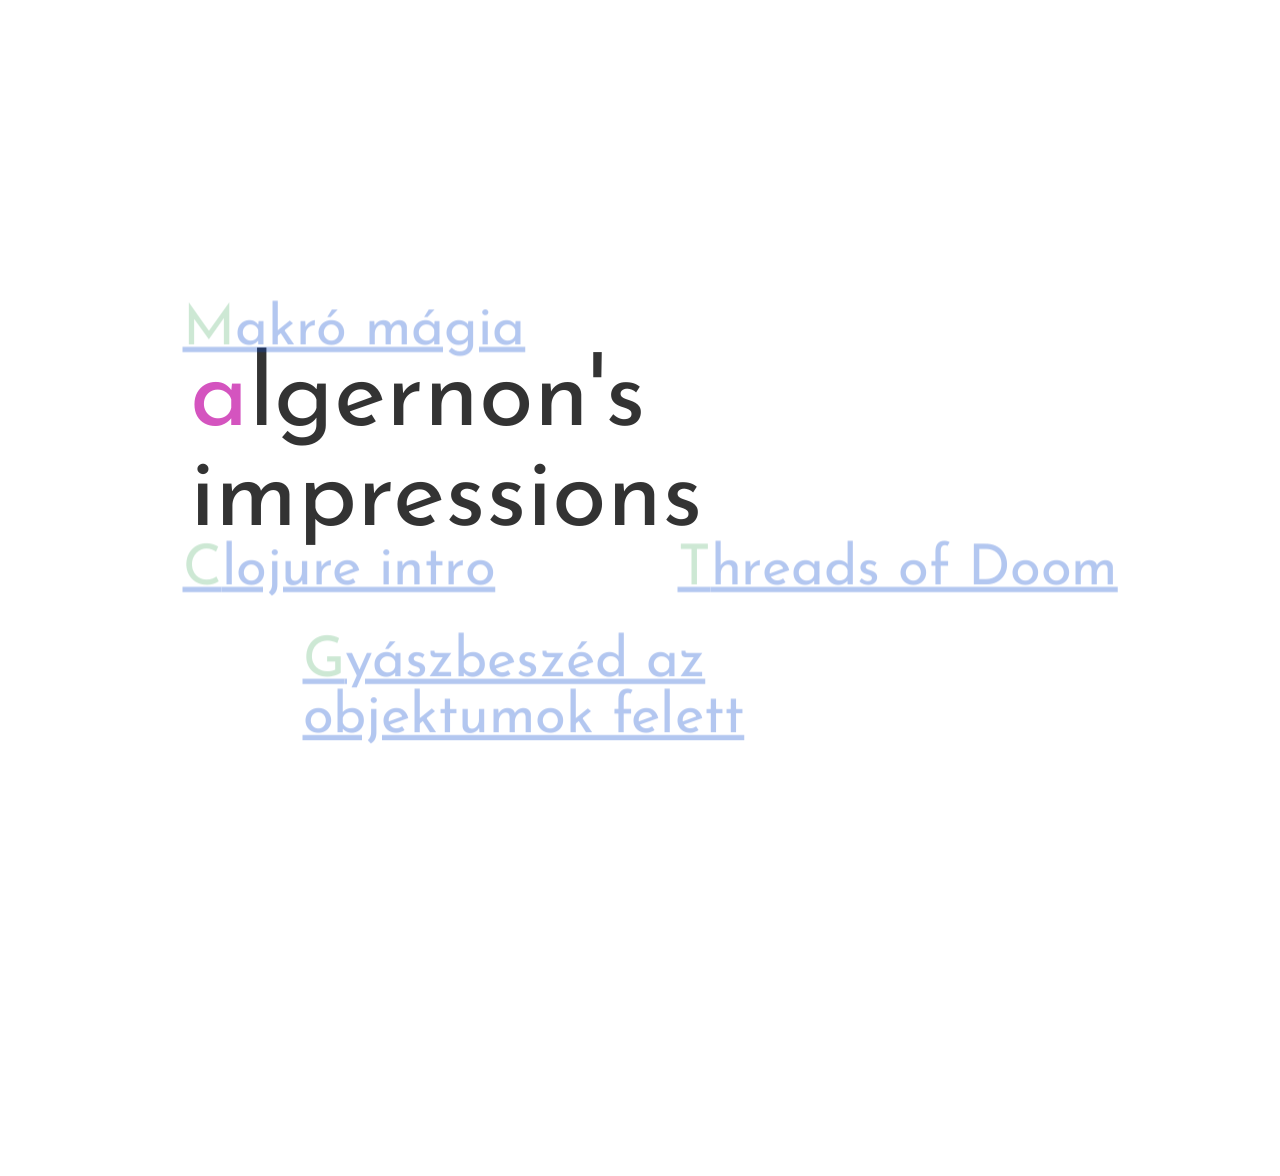
<file: index.html>
<!DOCTYPE html>
<html>
  <head>
    <meta http-equiv="refresh" content="0; index/">
    <title>Impressions</title>
  </head>
  <body>
    <p>If your browser does not automatically redirect, you want
    to <a href="index/">browse here</a> for the list of impressions
    available.</p>
  </body>
</html>
</file>
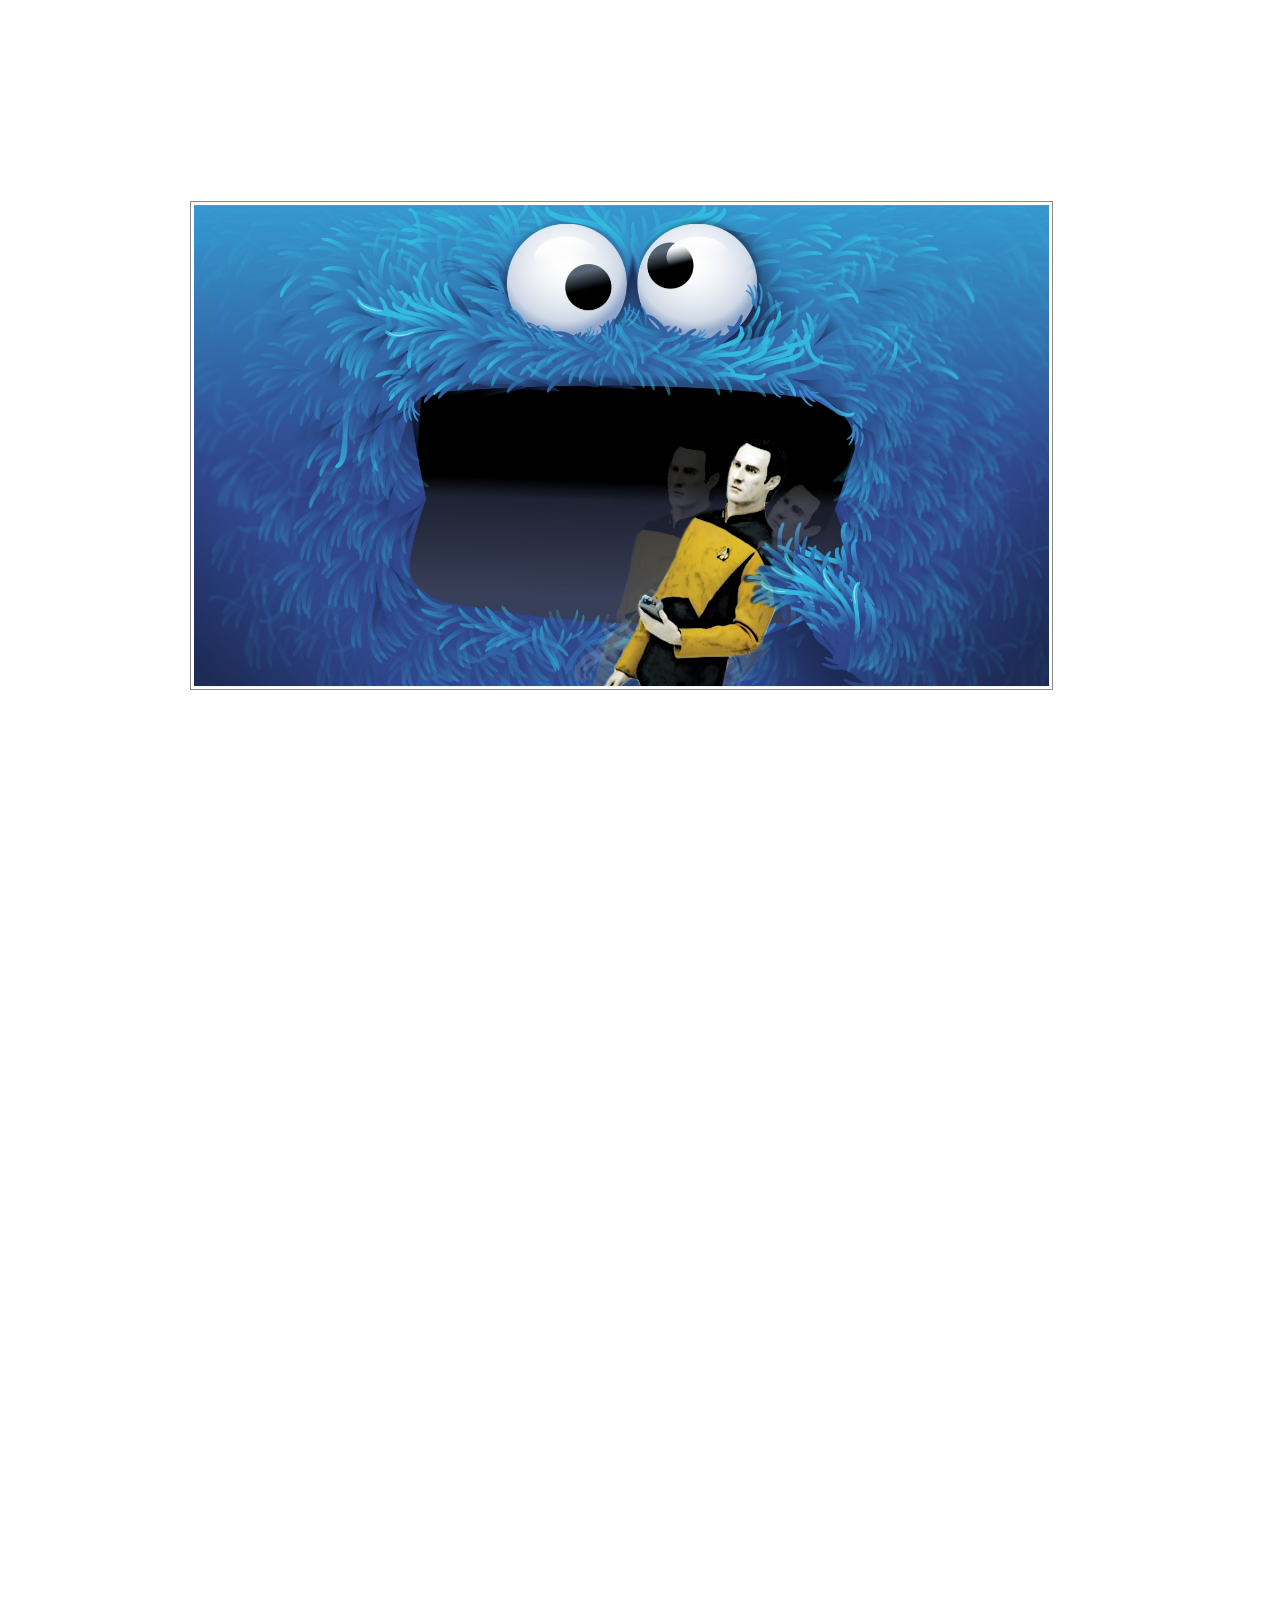
<file: balabit-lll-20130219/index.html>
<!DOCTYPE html>
<html><head><meta charset="utf-8" viewport="width=1024"><title>???</title><link href="css/main.css" rel="stylesheet"><link href="http://fonts.googleapis.com/css?family=Titillium+Web" rel="stylesheet"></head><body><div class="fallback-message"><p>Your browser <strong>doesn't support the features required</strong> by impress.js, so you are preseqnted with a simplified version of this presentation.</p><p>For the best experience please use the latest<strong>Chrome</strong>, <strong>Safari</strong> or <strong>Firefox</strong> browser.</p></div><div id="impress"><div class="step" data-rotate="0" data-scale="0.5" data-x="0.0" data-y="0.0" id="intro"><img src="img/cm-eats-data.png" style="width: 95%; height: 95%; border: 1px solid #888; padding: 3px;"></div><div class="step" data-rotate="0" data-scale="0.005" data-x="-25.0" data-y="0.0" id="p69"><h1 class="largest" data-highlight="first-letter" style="margin-left: -0.5em; font-size: 250px;">Cookies?!</h1></div><div class="step" data-rotate="270" data-scale="1" data-x="600" data-y="0" id="clojure-intro"><h1 data-highlight="first-letter">A clojure, mint nyelv</h1></div><div class="step" data-rotate="180" data-scale="1" data-x="-150" data-y="-800" id="everything-is-a-value"><h1 data-highlight="first-letter">Minden érték</h1></div><div class="step" data-rotate="90" data-scale="1" data-x="-600" data-y="100" id="nyelvek"><h1 data-highlight="first-letter">Debugolásnál mit nézünk?</h1></div><div class="step" data-rotate="0" data-scale="1" data-x="100" data-y="800" id="data?"><h1 data-highlight="first-letter">Mi a program legfontosabb része?</h1></div><div class="step" data-rotate="0" data-scale="1" data-x="100" data-y="1600" id="data-1"><img src="img/data-2.jpg" style="width: 95%; height: 95%;"></div><div class="step" data-rotate="0" data-scale="1" data-x="100" data-y="4000" id="data-2"><img src="img/data-1.jpg"></div><div class="step" data-rotate="0" data-scale="1" data-x="1200" data-y="4000" id="data-why?"><h1 data-highlight="first-letter">Miért?</h1></div><div class="step" data-rotate="0" data-scale="1" data-x="1200" data-y="4100" id="p77"><h3 data-highlight="first-letter">Mert adat nélkül semmik vagyunk.</h3></div><div class="step" data-rotate="0" data-scale="0.1" data-x="1200" data-y="4000" id="gol"><pre style="font-size: 0.75em; margin-left: -3.5em">(defn neighbours [[x y]]
  (for [dx [-1 0 1] dy (if (zero? dx) [-1 1] [-1 0 1])]
    [(+ dx x) (+ dy y)]))

(defn step [cells]
  (set (for [[loc n] (frequencies (mapcat neighbours cells))
             :when (or (= n 3) (and (= n 2) (cells loc)))]
         loc)))</pre></div><div class="step" data-rotate="0" data-scale="1" data-x="1200" data-y="4400" id="p79"><h3 data-highlight="first-letter">Adat nélkül nincs tesztelés, nincs élet.</h3></div><div class="step" data-rotate="180" data-scale="1" data-x="1200" data-y="5200" id="tanulsag"><h1 class="xx-large" data-highlight="first-letter">Tanulság?</h1></div><div class="step" data-rotate="180" data-scale="1" data-x="1200" data-y="5040" id="p81"><h3 data-highlight="first-letter">A program transzformációk sorozata</h3></div><div class="step" data-rotate="180" data-scale="1" data-x="1200" data-y="4980" id="p82"><h3 data-highlight="first-letter">Az adat egyszerűen követhető</h3></div><div class="step" data-rotate="180" data-scale="1" data-x="1200" data-y="4920" id="p83"><h3 data-highlight="first-letter">Az adat szent és sérthetetlen</h3></div><div class="step" data-rotate="180" data-scale="0.5" data-x="1200" data-y="4860" id="p84"><h3 data-highlight="first-letter" style="color: red;">Miért piszkáljuk akkor mindig?!</h3></div><div class="step" data-rotate="0" data-scale="3" data-x="0" data-y="0" id="overview"></div></div><script src="js/impress.js" type="text/javascript"></script><script type="text/javascript">//<![CDATA[
(function(window, undefined){ var _onload = window.onload;  window.onload = function() { if(_onload){ _onload(); } impress().init(); }; }(this));
//]]></script></body></html>
</file>
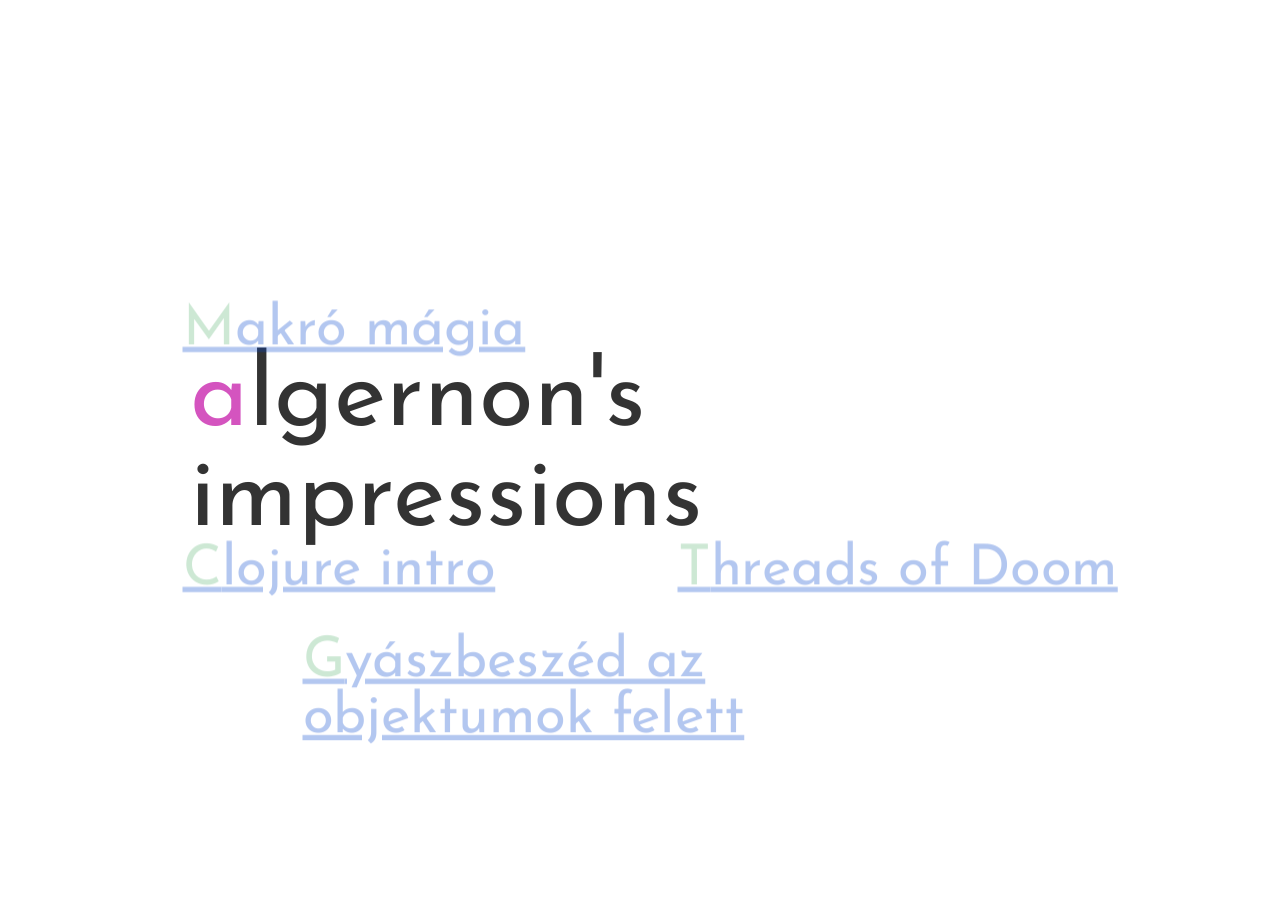
<file: index/index.html>
<!DOCTYPE html>
<html><head><meta charset="utf-8" viewport="width=1024"><title>algernon's impressions</title><link href="css/main.css" rel="stylesheet"><link href="http://fonts.googleapis.com/css?family=Josefin+Sans" rel="stylesheet"></head><body><div class="fallback-message"><p>Your browser <strong>doesn't support the features required</strong> by impress.js, so you are preseqnted with a simplified version of this presentation.</p><p>For the best experience please use the latest<strong>Chrome</strong>, <strong>Safari</strong> or <strong>Firefox</strong> browser.</p></div><div id="impress"><div class="step" data-rotate="0" data-scale="1" data-x="0" data-y="0" id="index"><h1 data-highlight="first-letter">algernon's impressions</h1></div><div class="step" data-rotate="0" data-scale="0.75" data-x="-120.0" data-y="120.0" id="clojure-intro"><h2 data-highlight="first-letter"><a href="../balabit-lll-20130219/">Clojure intro</a></h2></div><div class="step" data-rotate="0" data-scale="0.75" data-x="375.0" data-y="120.0" id="threads-of-doom"><h2 data-highlight="first-letter"><a href="../threads-of-doom/">Threads of Doom</a></h2></div><div class="step" data-rotate="0" data-scale="0.75" data-x="0.0" data-y="240.0" id="gyaszbeszed-az-objektumok-felett"><h2 data-highlight="first-letter"><a href="../gyaszbeszed-az-objektumok-felett/">Gyászbeszéd az objektumok felett</a></h2></div><div class="step" data-rotate="0" data-scale="0.75" data-x="-120.0" data-y="-120.0" id="makro-magia"><h2 data-highlight="first-letter"><a href="../makro-magia/">Makró mágia</a></h2></div></div><script src="js/impress.js" type="text/javascript"></script><script type="text/javascript">//<![CDATA[
(function(window, undefined){ var _onload = window.onload;  window.onload = function() { if(_onload){ _onload(); } impress().init(); }; }(this));
//]]></script></body></html>
</file>
<file: balabit-lll-20130219/css/main.css>
/* -*- css -*- */

body {
    font-family: 'Tittilium Web', sans-serif;
    font-size:   40px;
    color:       #333;
}

/* =util */

.large      { font-size: 70px; }
.x-large    { font-size: 140px;}
.xx-large   { font-size: 200px; }
.largest    { font-size: 300px; }
.line-space { line-height: 1.5em; }
.strong     { font-weight: bold; }

.left       { text-align: left; }
.right      { text-align: right; }
.center     { text-align: center; }

.arrange    { position: absolute; }

/* =common */
.step {
    width: 900px;
    padding: 50px;
    -webkit-transition: opacity 1s;
    -moz-transition:    opacity 1s;
    -ms-transition:     opacity 1s;
    -o-transition:      opacity 1s;
    transition:         opacity 1s;
}
.step:not(.active) { opacity: 0.3; }
.fallback-message { display: none; }

h1, h2, h3, h4, p, div { margin: 0; padding: 0; }
h1, h2, h3, h4 { font-weight: normal; }

a {
    color: #04c;
    -webkit-transition: color 0.5s;
    -moz-transition:    color 0.5s;
    -ms-transition:     color 0.5s;
    -o-transition:      color 0.5s;
    transition:         color 0.5s;
}
a:hover { color: #6af; }

h1[data-highlight="first-letter"]:first-letter {
        color: #d454bf;
}

h2[data-highlight="first-letter"]:first-letter {
        color: #58b271;
}
</file>
<file: index/css/main.css>
/* -*- css -*- */

body {
    font-family: 'Josefin Sans', sans-serif;
    font-size:   50px;
    color:       #333;
}

/* =util */

.large      { font-size: 70px; }
.x-large    { font-size: 140px;}
.xx-large   { font-size: 200px; }
.largest    { font-size: 300px; }
.line-space { line-height: 1.5em; }
.strong     { font-weight: bold; }

.left       { text-align: left; }
.right      { text-align: right; }
.center     { text-align: center; }

.arrange    { position: absolute; }

/* =common */
.step {
    width: 900px;
    padding: 50px;
    -webkit-transition: opacity 1s;
    -moz-transition:    opacity 1s;
    -ms-transition:     opacity 1s;
    -o-transition:      opacity 1s;
    transition:         opacity 1s;
}
.step:not(.active) { opacity: 0.3; }
.fallback-message { display: none; }

h1, h2, h3, h4, p, div { margin: 0; padding: 0; }
h1, h2, h3, h4 { font-weight: normal; }

a {
    color: #04c;
    -webkit-transition: color 0.5s;
    -moz-transition:    color 0.5s;
    -ms-transition:     color 0.5s;
    -o-transition:      color 0.5s;
    transition:         color 0.5s;
}
a:hover { color: #6af; }

h1[data-highlight="first-letter"]:first-letter {
        color: #d454bf;
}

h2[data-highlight="first-letter"]:first-letter {
        color: #58b271;
}
</file>
